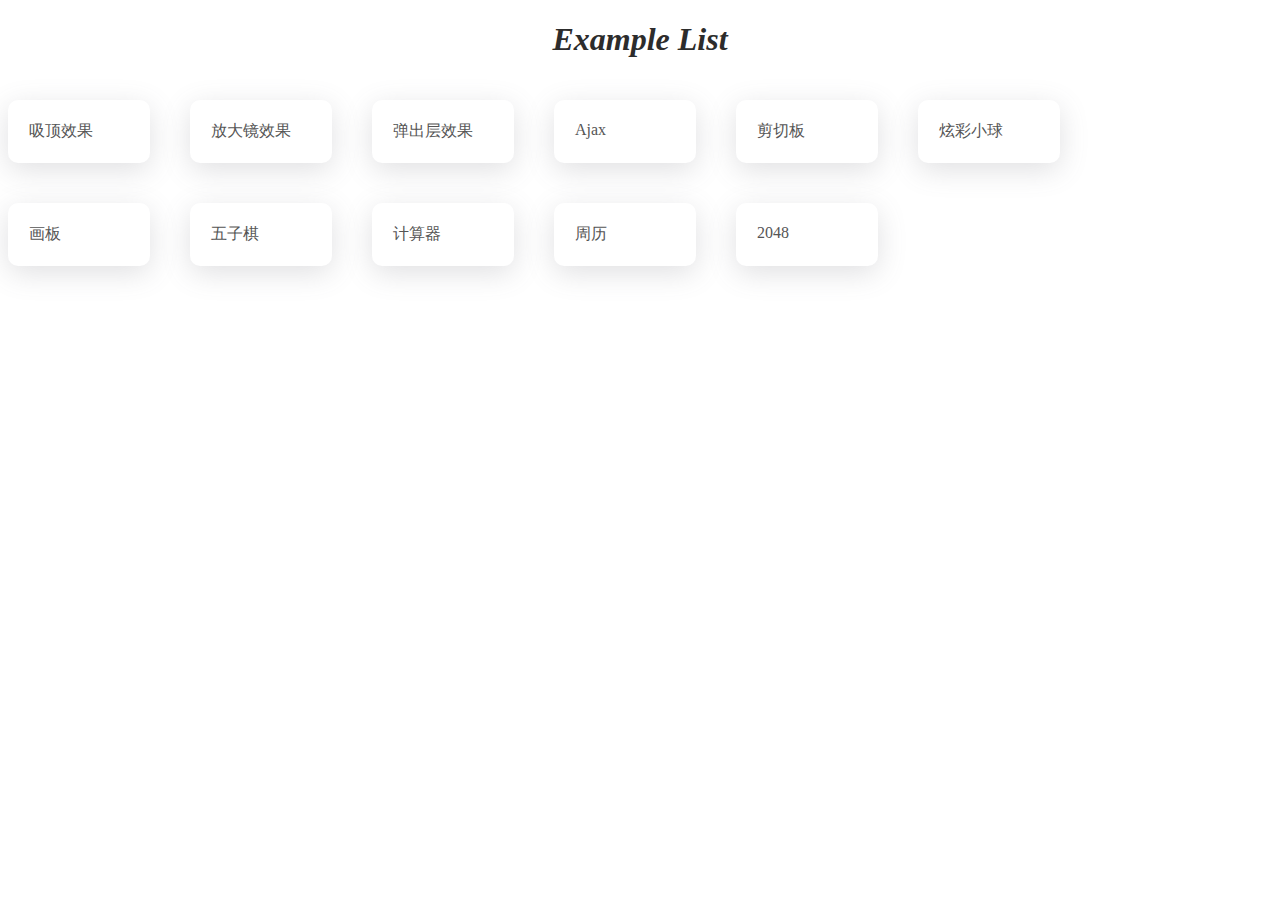
<file: index.html>
<!DOCTYPE html>
<html lang="en">
  <head>
    <meta charset="UTF-8" />
    <meta http-equiv="X-UA-Compatible" content="IE=edge" />
    <meta name="viewport" content="width=device-width, initial-scale=1.0" />
    <link
      rel="shortcut icon"
      href="https://images-ivory-pi.vercel.app/favicon.svg"
      type="image/x-icon"
    />
    <title>Examples</title>
    <style>
      body h1 {
        color: #2c2c2c;
        font-style: italic;
        text-align: center;
      }
      body .examples_wrapper {
        display: flex;
        flex-wrap: wrap;
      }
      body a {
        display: block;
        width: 100px;
        padding: 20px;
        margin: 20px 40px 20px 0;
        border: 1px solid transparent;
        border-radius: 10px;
        text-decoration: none;
        color: #555;
        box-shadow: rgba(100, 100, 111, 0.2) 0px 7px 29px 0px;
        transition: all 0.3s;
      }
      body a:hover {
        background-color: #9e9e9e;
        color: #fff;
      }
    </style>
  </head>
  <body>
    <h1>Example List</h1>
    <div class="examples_wrapper">
      <a href="./ceiling/index.html">吸顶效果</a>
      <a href="./magnifier/index.html">放大镜效果</a>
      <a href="./popup/index.html">弹出层效果</a>
      <a href="./ajax/index.html">Ajax</a>
      <a href="./clipboard/index.html">剪切板</a>
      <a href="./colorful_ball/index.html">炫彩小球</a>
      <a href="./drawing_board/index.html">画板</a>
      <a href="./gobang/index.html">五子棋</a>
      <a href="./calculator/index.html">计算器</a>
      <a href="./week_calendar/index.html">周历</a>
      <a href="./2048/index.html">2048</a>
    </div>
  </body>
</html>
</file>
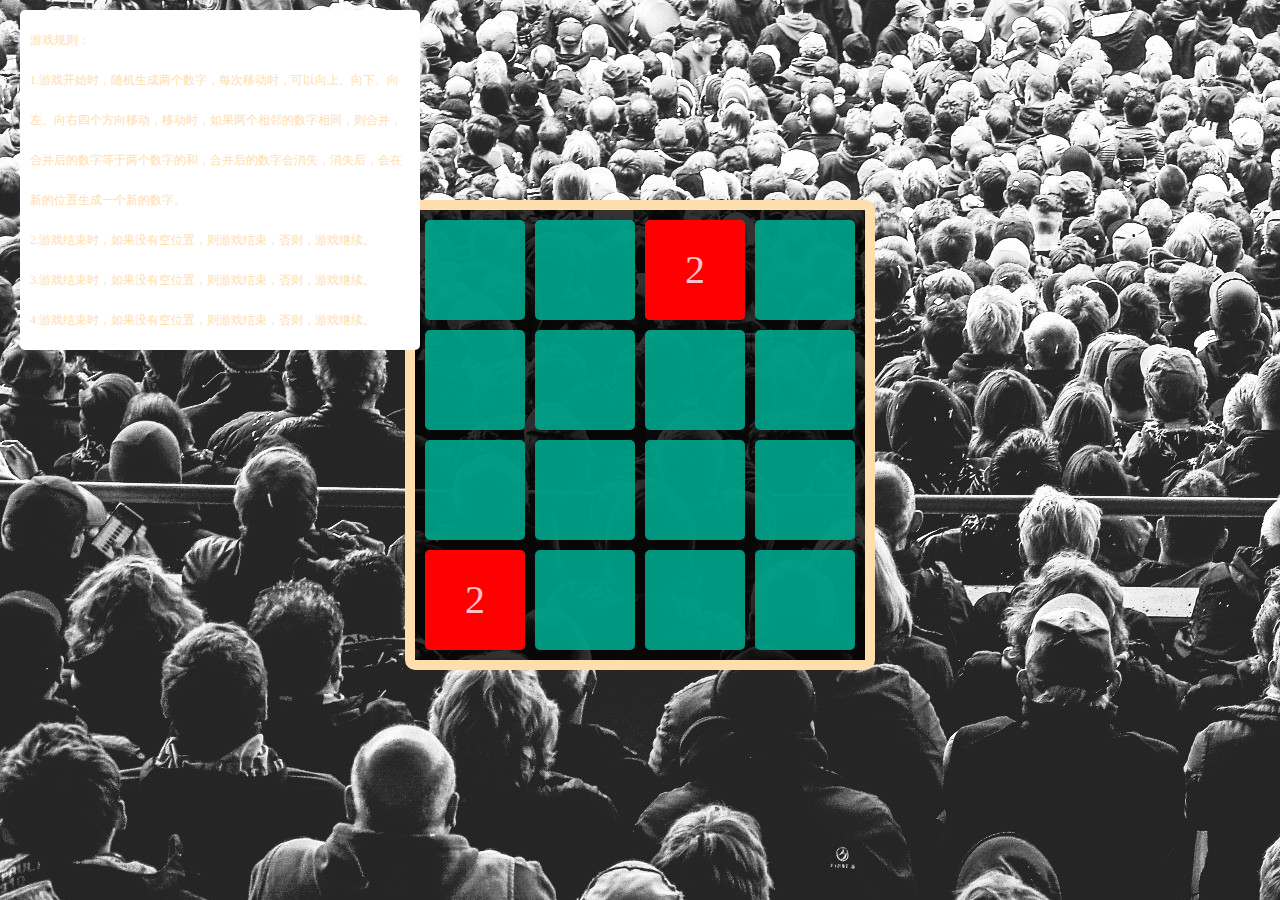
<file: 2048/index.html>
<!DOCTYPE html>
<html>
  <head>
    <meta charset="UTF-8" />
    <title>2048</title>
    <meta name="viewport" content="" />
    <meta name="keywords" content="" />
    <meta name="description" content="" />
    <meta name="author" content="qqf" />
    <meta http-equiv="refresh" content="600" />
    <link
      rel="icon"
      href="http://www.qiuqfang.top/upload/2021/08/fecoder-3078a03d285a4d8eb76a794b8f05eae1.png"
    />
    <link rel="stylesheet" href="index.css" />
  </head>
  <body>
    <article>
      <div id="container">
        <ul>
          <li></li>
          <li></li>
          <li></li>
          <li></li>
          <li></li>
          <li></li>
          <li></li>
          <li></li>
          <li></li>
          <li></li>
          <li></li>
          <li></li>
          <li></li>
          <li></li>
          <li></li>
          <li></li>
        </ul>
        <div class="tip">
          <div>
            游戏规则：<br />
            1.游戏开始时，随机生成两个数字，每次移动时，可以向上、向下、向左、向右四个方向移动，移动时，如果两个相邻的数字相同，则合并，合并后的数字等于两个数字的和，合并后的数字会消失，消失后，会在新的位置生成一个新的数字。<br />
            2.游戏结束时，如果没有空位置，则游戏结束，否则，游戏继续。<br />
            3.游戏结束时，如果没有空位置，则游戏结束，否则，游戏继续。<br />
            4.游戏结束时，如果没有空位置，则游戏结束，否则，游戏继续。<br />
          </div>
        </div>
      </div>
    </article>
    <script src="index.js"></script>
  </body>
</html>
</file>
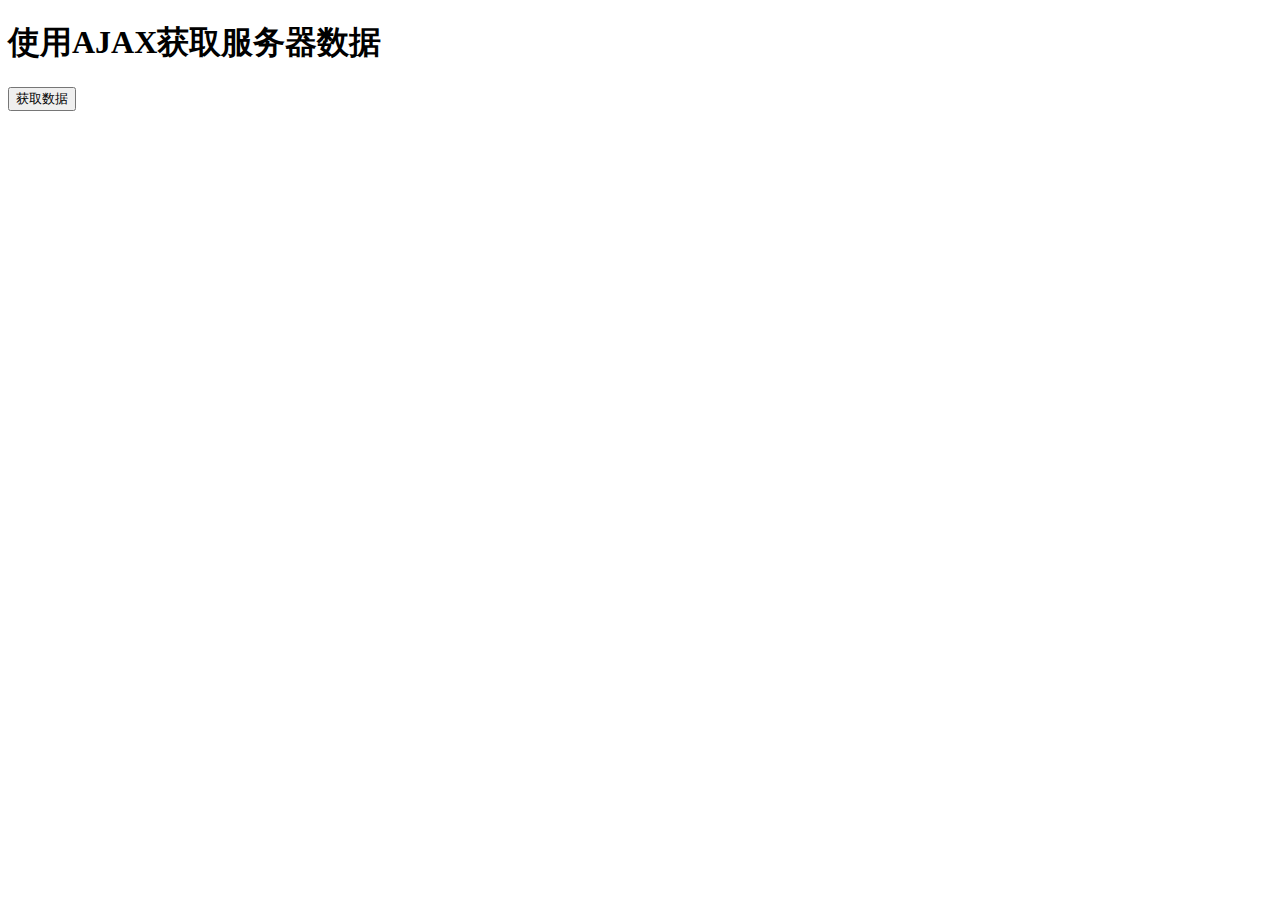
<file: ajax-example/index.html>
<!DOCTYPE html>
<html>

<head>
    <meta charset="utf-8">
    <title>AJAX使用</title>
</head>

<body>

    <div id="myDiv">
        <h1>使用AJAX获取服务器数据</h1>
    </div>
    <button type="button" onclick="loadXMLDoc()">获取数据</button>
    <script>
        function createXHR() {
            if (typeof XMLHttpRequest != "undefined") {
                //  IE7+, Firefox, Chrome, Opera, Safari 浏览器执行代码
                return new XMLHttpRequest();
            } else if (typeof ActiveXObject != "undefined") {
                // IE6, IE5 浏览器执行代码
                if (typeof arguments.callee.activeXString != "string") {
                    var versions = ["MSXML2.XMLHttp.6.0", "MSXML2.XMLHttp.3.0", "MSXML2.XMLHttp"], i, len;
                    for (i = 0, len = versions.length; i < len; i++) {
                        try {
                            new ActiveXObject(versions[i]);
                            arguments.callee.activeXString = versions[i];
                            break;
                        } catch (ex) {
                            //跳过
                        }
                    }
                }
                return new ActiveXObject(arguments.callee.activeXString);
            } else {
                throw new Error("No XHR object available.");
            }
        }
        function loadXMLDoc() {
            var xmlhttp;
            if (window.XMLHttpRequest) {
                //  IE7+, Firefox, Chrome, Opera, Safari 浏览器执行代码
                xmlhttp = new XMLHttpRequest();
            } else {
                // IE6, IE5 浏览器执行代码
                xmlhttp = new ActiveXObject("Microsoft.XMLHTTP");
            }
            xmlhttp.onreadystatechange = function () {
                if (xmlhttp.readyState == 4 && xmlhttp.status == 200) {
                    var jsonStr = xmlhttp.responseText;
                    //var jsonObj = JSON.parse(jsonStr);
                    console.log(jsonStr)
                    //alert("请打开控制台查看数据！")
                }
            }
			xmlhttp.withCredentials = true;
			
            xmlhttp.open("POST", "http://qiuqf.com:8080/ssm-shiro-jwt/login", true);	//true：异步请求，false：同步请求
            xmlhttp.send(null);
        }
    </script>
</body>

</html>
</file>
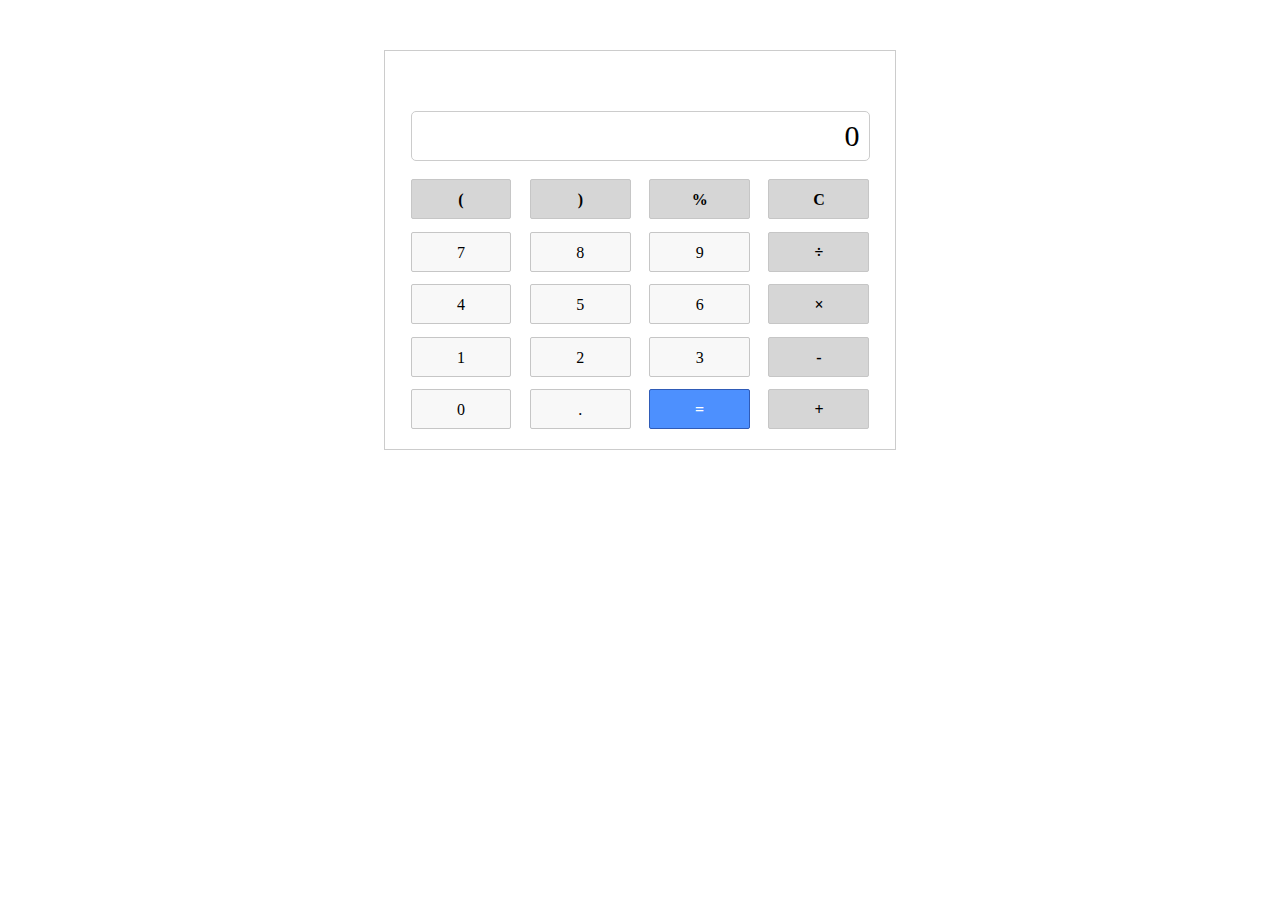
<file: calculator/index.html>
<!DOCTYPE html>
<html lang="en">
<head>
    <meta charset="UTF-8">
    <meta name="viewport" content="width=device-width, initial-scale=1.0">
    <meta name="keywords" content="">
    <meta name="description" content="">
    <meta name="author" content="qqf">
    <meta http-equiv="refresh" content="">
    <meta http-equiv="X-UA-Compatible" content="ie=edge">
    <title>简易计算器</title>
    <link rel="shortcut icon" href="http://www.qiuqfang.top/upload/2021/08/fecoder-3078a03d285a4d8eb76a794b8f05eae1.png" type="image/x-icon">
    <link rel="stylesheet" href="index.css">
</head>
<body>
<header>
</header>
<article>
    <div id="container">
        <div id="main">
            <span></span>
            <input type="text" readonly="readonly">
            <span id="screen">0</span>
            <ul>
                <li class="features">(</li>
                <li  class="features">)</li>
                <li  class="features">%</li>
                <li class="left features">C</li>
                <li>7</li>
                <li>8</li>
                <li>9</li>
                <li class="left features">÷</li>
                <li>4</li>
                <li>5</li>
                <li>6</li>
                <li class="left features">×</li>
                <li>1</li>
                <li>2</li>
                <li>3</li>
                <li class="left features">-</li>
                <li>0</li>
                <li>.</li>
                <li class="submit">=</li>
                <li class="left features">+</li>
            </ul>
        </div>
    </div>
</article>
<footer></footer>
<script src="index.js"></script>
</body>
</html>
</file>
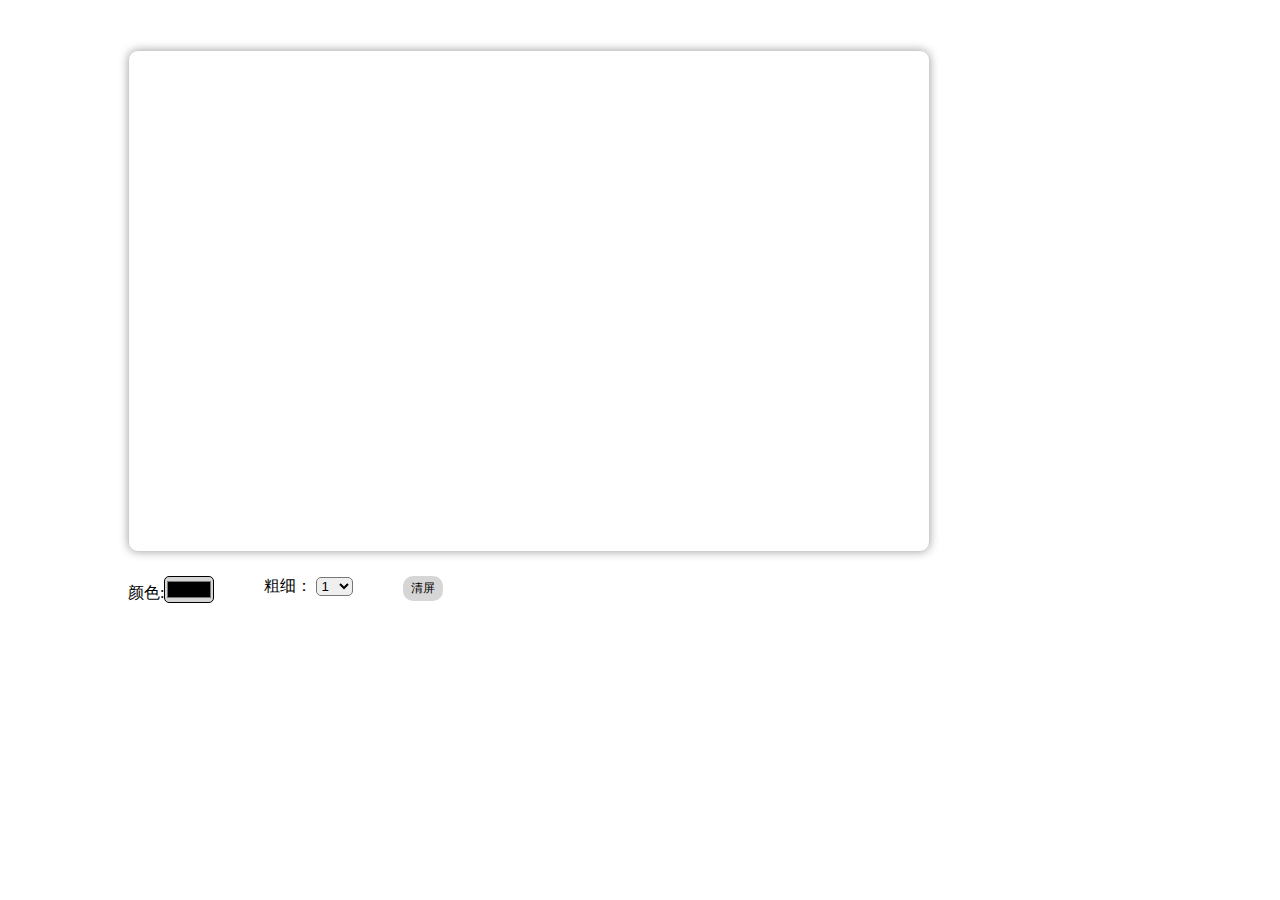
<file: drawing_board/index.html>
<!DOCTYPE html>
<html lang="en">
<head>
    <meta charset="UTF-8">
    <title>画板</title>
    <meta name="viewport" content="">
    <meta name="keywords" content="">
    <meta name="description" content="">
    <meta name="author" content="qqf">
    <meta http-equiv="refresh" content="600">
    <link rel="icon" href="http://www.qiuqfang.top/upload/2021/08/fecoder-3078a03d285a4d8eb76a794b8f05eae1.png">
    <link rel="stylesheet" href="index.css">
</head>
<body>
<header></header>
<main>
<section>
    <div id="main">
        <canvas id="sketchpad" width="800px" height="500px">不支持canvas</canvas>
    </div>
    <div id="set">
        <ul>
            <li>
                <label for="color">颜色:</label><input type="color" name="color" id="color">
            </li>
            <li>
                <label for="width">粗细：</label>
                <select name="width" id="width">
                    <option value="1" selected>1</option>
                    <option value="2">2</option>
                    <option value="3">3</option>
                    <option value="4">4</option>
                    <option value="5">5</option>
                    <option value="6">6</option>
                    <option value="7">7</option>
                    <option value="8">8</option>
                    <option value="9">9</option>
                    <option value="10">10</option>
                </select>
            </li>
            <li>
                <input type="button" name="clear" value="清屏">
            </li>
        </ul>
    </div>
</section>
</main>
<footer></footer>

<script src="index.js"></script>
</body>
</html>
</file>
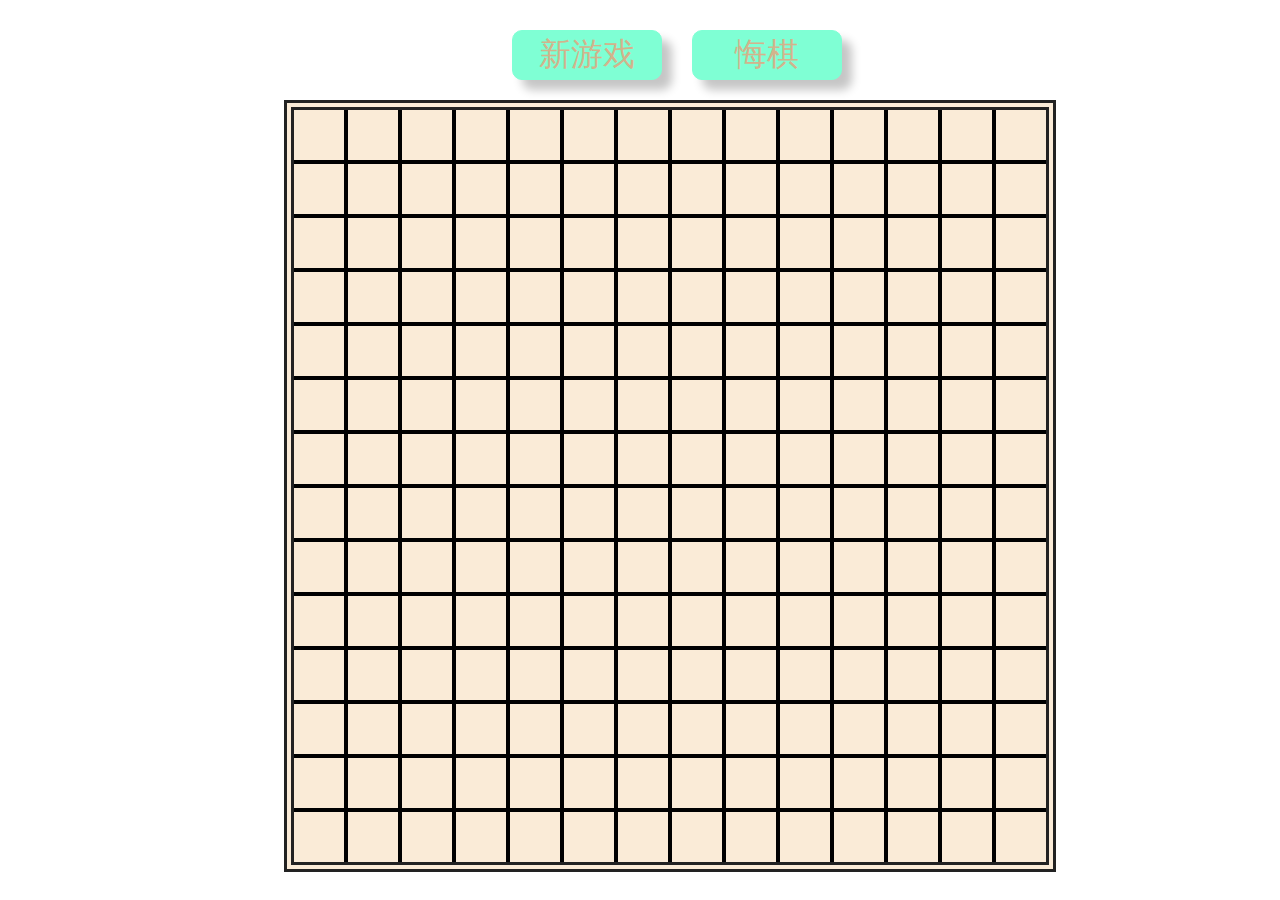
<file: gobang/index.html>
<!DOCTYPE html>
<html lang="en">
<head>
    <meta charset="UTF-8">
    <title>五子棋</title>
    <meta name="viewport" content="">
    <meta name="keywords" content="">
    <meta name="description" content="">
    <meta name="author" content="qqf">
    <meta http-equiv="refresh" content="600">
    <link rel="icon" href="http://www.qiuqfang.top/upload/2021/08/fecoder-3078a03d285a4d8eb76a794b8f05eae1.png">
	<link rel="stylesheet" type="text/css" href="http://yui.yahooapis.com/3.18.1/build/cssreset/cssreset-min.css">
    <link rel="stylesheet" href="index.css">
    <script src="./eventutils.js"></script>
</head>
<body>
<button id="game-new">新游戏</button>
<button id="undo">悔棋</button>
<canvas id="mycanvas" width="752" height="752"></canvas>
<script src="index.js"></script>
</body>
</html>
</file>
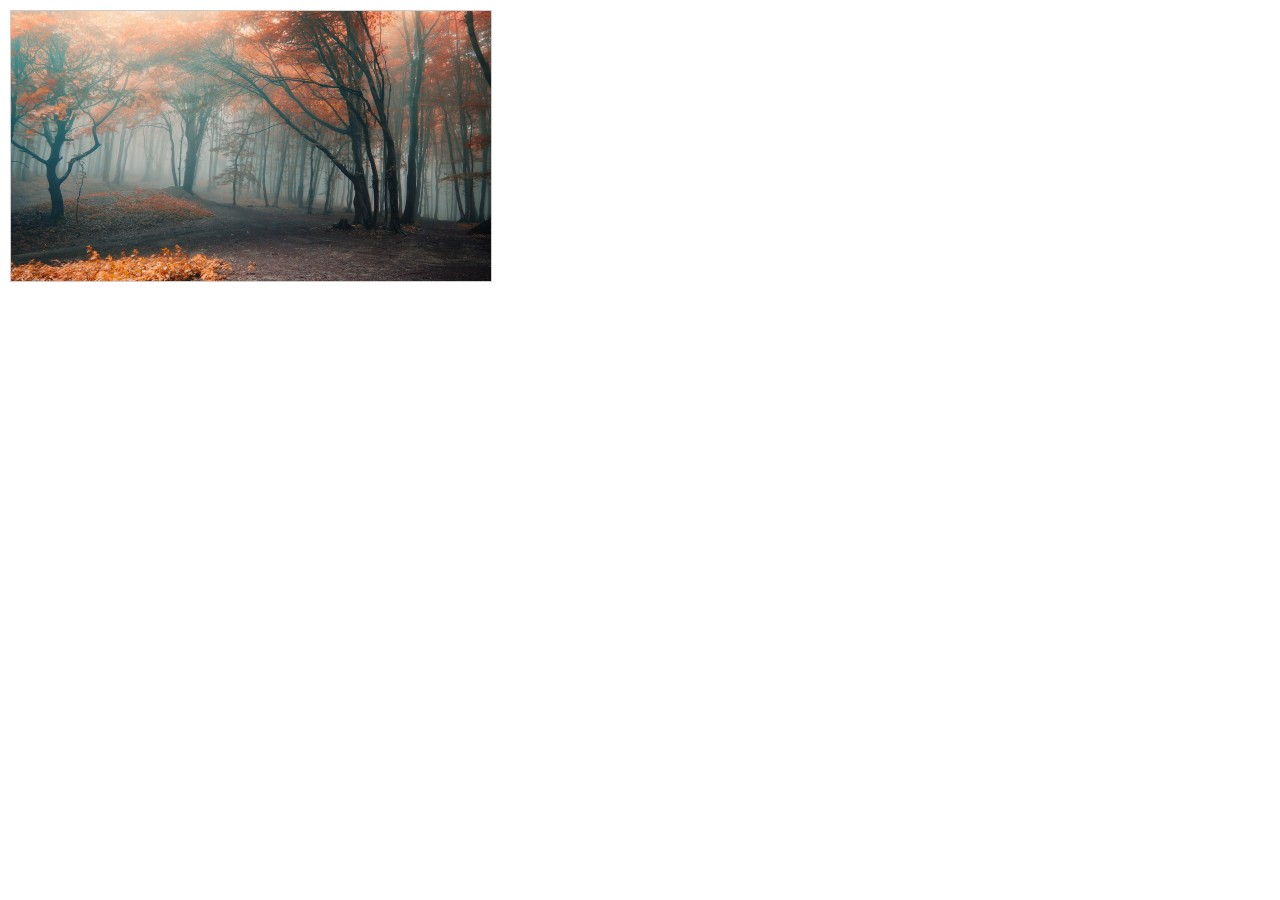
<file: magnifier-example/index.html>
<!DOCTYPE html>
<html lang="en">
<head>
    <meta charset="UTF-8">
    <title>放大镜特效</title>
    <meta name="viewport" content="">
    <meta name="keywords" content="">
    <meta name="description" content="">
    <meta name="author" content="qqf">
    <meta http-equiv="refresh" content="600">
    <link rel="stylesheet" href="index.css">
    <script src="../eventutils.js"></script>
</head>
<body>
<header></header>
<main>
    <section>
        <div class="box1">
            <div class="move none"></div>
        </div>
        <div class="box2 none"></div>
    </section>
</main>
<footer></footer>
<script src="index.js"></script>
</body>
</html>
</file>
<file: 2048/index.css>
* {
  margin: 0;
  padding: 0;
  list-style: none;
}
body {
  background-image: url("images/bg-img.jpg");
  background-repeat: no-repeat;
}
article #container {
  width: 440px;
  height: 440px;
  margin: 200px auto;
  padding: 5px;
  background-color: rgba(0, 0, 0, 0.8);
  border: 10px solid #ffdead;
  border-radius: 10px;
}
article #container li {
  width: 100px;
  height: 100px;
  margin: 5px;
  border-radius: 5px;
  background-color: rgba(0, 167, 142, 0.9);
  float: left;
  text-align: center;
}
article #container li span {
  display: block;
  height: 100px;
  line-height: 100px;
  border-radius: 5px;
  font-size: 40px;
  color: pink;
}
/* 2、 4、 8、 16、 32、 64、 128 （需要7种颜色） */
.onebg {
  background-color: red;
}
.twobg {
  background-color: green;
}
.threebg {
  background-color: blue;
}
.fourbg {
  background-color: yellow;
}
.fivebg {
  background-color: black;
}
.sixbg {
  background-color: rgb(200, 110, 200);
}
.sevenbg {
  background-color: rgb(0, 255, 255);
}

.tip {
  position: fixed;
  top: 10px;
  left: 20px;
  width: 400px;
  line-height: 40px;
  text-align: left;
  font-size: 12px;
  color: #ffdead;
  background-color: #fff;
  border-radius: 5px;
  padding: 10px;
  box-sizing: border-box;
}
</file>
<file: calculator/index.css>
* {
  margin: 0;
  padding: 0;
  list-style: none;
  box-sizing: border-box;
}
body {
  text-align: center;
}
#container {
    width: 90%;
    height: 400px;
    border-radius: 10px;
    margin: 50px auto;
  }
#main {
  width: 100%;
  height: 400px;
  margin: 0 auto;
  border: 1px solid #ccc;
  position: relative;
}

#main span:nth-child(1) {
  /* display: block; */
  color: #ccc;
  position: absolute;
  top: 5%;
  right: 5%;
}
#main span#screen {
  display: block;
  height: 50px;
  line-height: 50px;
  box-sizing: border-box;
  font-size: 30px;
  margin-right: 10px;
  position: absolute;
  top: 15%;
  right: 5%;
}
#main input {
  width: 90%;
  height: 50px;
  border: 1px solid #ccc;
  border-radius: 5px;
  position: absolute;
  top: 15%;
  left: 5%;
}
#main ul {
  width: 90%;
  height: 250px;
  position: absolute;
  /* border: 1px solid #ccc; */
  bottom: 5%;
  left: 5%;
}
#main ul li.left {
  margin-right: -4%;
}
#main ul li {
  float: left;
  width: 22%;
  height: 40px;
  margin-right: 4%;
  margin-bottom: 12.5px;
  box-sizing: border-box;
  border-radius: 2px;
  background-color: #f8f8f8;
  border: 1px solid #c6c6c6;
  /* text-align: center; */
  line-height: 40px;
  cursor: pointer;
  transition: all 0.5s;
  user-select: none;
}
#main ul li.submit {
  color: #fff;
  font-weight: bolder;
  background-color: #4d90fe;
  border: 1px solid #2f5bb7;
}
#main ul li.features {
  font-weight: bolder;
  background-color: #d6d6d6;
  border: 1px solid #c6c6c6;
}
#main ul li:hover {
  border-color: #a6a6a6;
}

@media (min-width: 576px) {
  #container {
    width: 70%;
    height: 400px;
    border-radius: 10px;
    margin: 50px auto;
  }
}

@media (min-width: 768px) {
  #container {
    width: 60%;
    height: 400px;
    border-radius: 10px;
    margin: 50px auto;
  }
}

@media (min-width: 992px) {
  #container {
    width: 50%;
    height: 400px;
    border-radius: 10px;
    margin: 50px auto;
  }
}

@media (min-width: 1200px) {
  #container {
    width: 40%;
    height: 400px;
    border-radius: 10px;
    margin: 50px auto;
  }
}

@media (min-width: 1400px) {
  #container {
    width: 30%;
    height: 400px;
    border-radius: 10px;
    margin: 50px auto;
  }
}
</file>
<file: drawing_board/index.css>
* {
    margin: 0;
    padding: 0;
    list-style: none;
    outline-style: none;
}
ul li {
    float: left;
    margin-right: 50px;
}
section {
    width: 80%;
    margin: 50px auto;
}
#sketchpad {
    border: 1px solid #cecece;
    cursor: pointer;
    box-shadow: #a6a6a6 0 0 10px;
    border-radius: 10px;
}
section #main {
    margin-bottom: 20px;
}
section #set input[type=color] {
    border-radius: 5px;
    background-color: #d6d6d6;
}
section #set select {
    border-radius: 5px;
}
section #set input[type=button] {
    width: 40px;
    height: 25px;
    border: none;
    border-radius: 10px;
    background-color: #d6d6d6;
    cursor: pointer;
    font-size: 12px;
}
</file>
<file: gobang/index.css>
#game-new {
    width: 150px;
    height: 50px;
    border: 1px solid aquamarine;
    border-radius: 10px;
    background-color: aquamarine;
    font-size: 2em;
    color: tan;
    box-shadow: #c6c6c6 10px 10px 10px;
    cursor: pointer;
    position: absolute;
    top: 30px;
    left: 40%;
}
#undo {
    width: 150px;
    height: 50px;
    border: 1px solid aquamarine;
    border-radius: 10px;
    background-color: aquamarine;
    margin-left: -76px;
    font-size: 2em;
    color: tan;
    box-shadow: #c6c6c6 10px 10px 10px;
    cursor: pointer;
    position: absolute;
    top: 30px;
    left: 60%;
}
#mycanvas {
    border: 10px double #222;
    position: absolute;
    top: 100px;
    left: 50%;
    margin-left: -356.5px;
    background-color: antiquewhite;
    cursor: pointer;
}
</file>
<file: magnifier-example/index.css>
* {
    margin: 0;
    padding: 0;
    list-style: none;
    outline-style: none;
}
div {
    float: left;
}
.box1 {
    width: 480px;
    height: 270px;
    margin: 10px;
    background: url(bg-img/bg.jpg) no-repeat;
    background-size: 100%;
    border: 1px solid #ccc;
    position: relative;
}
.box1 .move{
    width: 100px;
    height: 100px;
    background-color: rgba(255, 255, 255, .5);
    position: absolute;
    cursor: move;
}
.none {
    display: none;
}
.block {
    display: block;
}
.box2 {
    width: 400px;
    height: 400px;
    margin: 10px;
    background: url(bg-img/bg.jpg) no-repeat;
    border: 1px solid #ccc;
}
</file>
